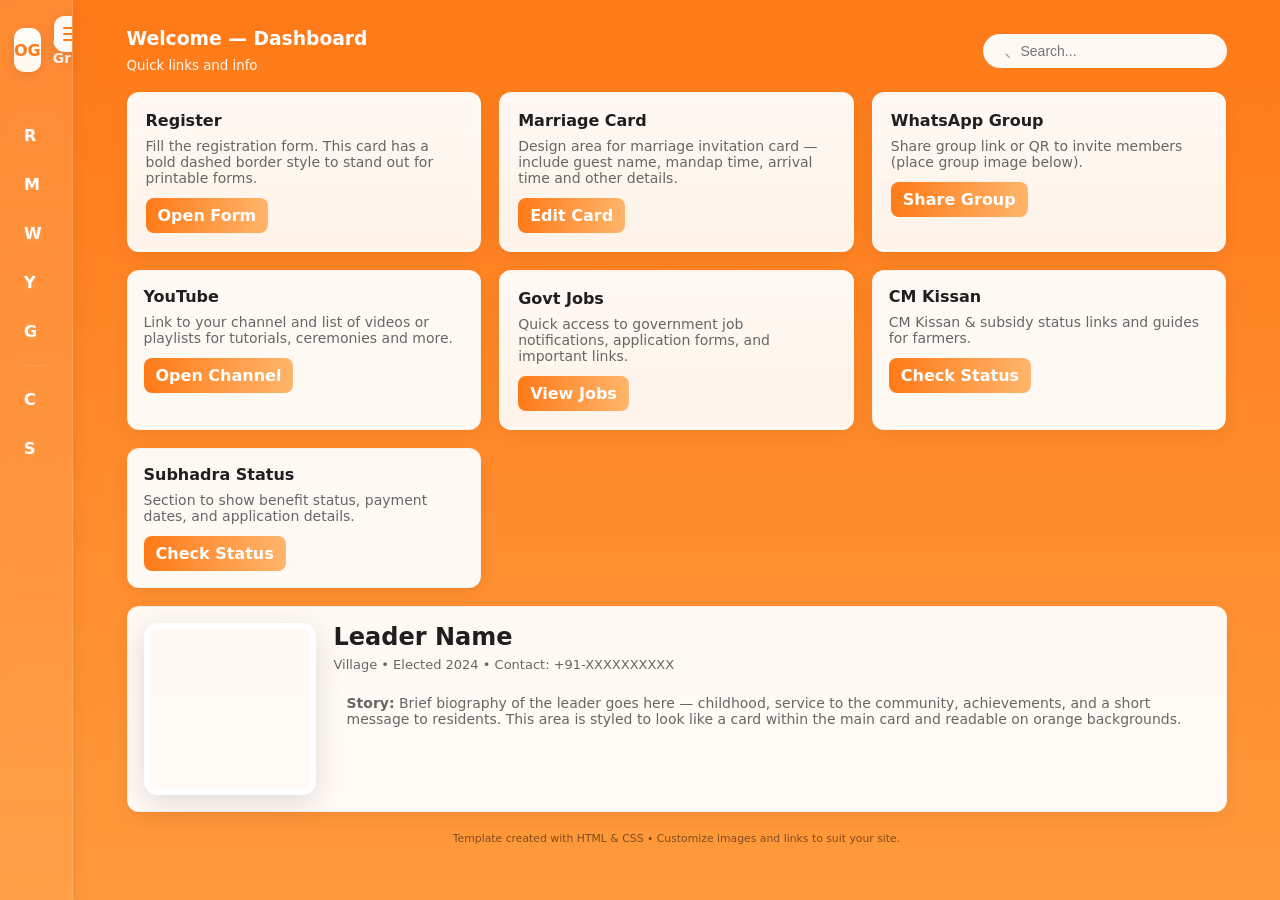
<file: super/deshboard.html>
<!doctype html>
<html lang="en">
<head>
  <meta charset="utf-8" />
  <meta name="viewport" content="width=device-width,initial-scale=1" />
  <title>Orange Sidebar Navigation — Template</title>
  <style>
    :root{
      --orange:#ff7a18; /* main orange */
      --orange-2:#ff9a3c;
      --dark:#1f1f1f;
      --muted:#666;
      --card-bg:rgba(255,255,255,0.95);
      --glass: rgba(255,255,255,0.08);
      --accent: #ffb56b;
      --nav-width:72px;
      --nav-width-open:240px;
      --radius:12px;
      font-family: Inter, system-ui, -apple-system, 'Segoe UI', Roboto, 'Helvetica Neue', Arial;
    }

    /* page layout */
    html,body{height:100%;margin:0}
    body{
      background: linear-gradient(180deg,var(--orange) 0%, var(--orange-2) 100%);
      display:flex;align-items:stretch;font-size:16px;color:var(--dark);
      -webkit-font-smoothing:antialiased; -moz-osx-font-smoothing:grayscale;
    }

    /* sidebar */
    .sidebar{
      width:var(--nav-width);background:linear-gradient(180deg, rgba(255,255,255,0.12), rgba(255,255,255,0.06));
      border-right:1px solid rgba(255,255,255,0.12);backdrop-filter: blur(6px);
      transition:width 360ms cubic-bezier(.2,.9,.2,1);overflow:hidden;position:relative;box-shadow:0 6px 18px rgba(0,0,0,0.08);
    }
    .sidebar.open{width:var(--nav-width-open)}

    .brand{height:72px;display:flex;align-items:center;gap:12px;padding:14px}
    .logo{
      width:44px;height:44px;border-radius:10px;background:linear-gradient(45deg,#fff6ea, #fff);
      display:flex;align-items:center;justify-content:center;font-weight:700;color:var(--orange);
      box-shadow: 0 4px 10px rgba(0,0,0,0.08);
    }
    .brand h1{font-size:14px;margin:0;color:white;opacity:0.95}

    /* toggle */
    .toggle{
      position:absolute;right:-18px;top:16px;width:36px;height:36px;background:var(--card-bg);border-radius:10px;display:flex;align-items:center;justify-content:center;cursor:pointer;box-shadow:0 6px 18px rgba(0,0,0,0.12);
      transition:transform 240ms ease;
    }
    .toggle:active{transform:scale(.98)}

    /* hamburger lines */
    .hamburger{width:18px;height:14px;position:relative}
    .hamburger span{position:absolute;left:0;right:0;height:2px;background:var(--orange);display:block;border-radius:2px;transition:all 260ms cubic-bezier(.2,.9,.2,1)}
    .hamburger span:nth-child(1){top:0}
    .hamburger span:nth-child(2){top:6px}
    .hamburger span:nth-child(3){bottom:0}
    .sidebar.open .hamburger span:nth-child(1){transform:translateY(6px) rotate(45deg)}
    .sidebar.open .hamburger span:nth-child(2){opacity:0}
    .sidebar.open .hamburger span:nth-child(3){transform:translateY(-6px) rotate(-45deg)}

    /* nav list */
    nav{padding:8px 6px 24px}
    .nav-item{display:flex;align-items:center;gap:12px;padding:12px;border-radius:10px;margin:6px;cursor:pointer;color:white;text-decoration:none;transition:background 180ms, transform 180ms}
    .nav-item:hover{background:rgba(255,255,255,0.06);transform:translateX(6px)}
    .nav-icon{width:44px;height:44;border-radius:8px;background:linear-gradient(180deg,rgba(255,255,255,0.06), rgba(255,255,255,0.03));display:flex;align-items:center;justify-content:center;font-weight:700}
    .nav-label{white-space:nowrap;opacity:0;transform:translateX(-6px);transition:opacity 240ms, transform 240ms;color:#fff}
    .sidebar.open .nav-label{opacity:1;transform:translateX(0)}

    /* separator line */
    .sep{height:1px;background:linear-gradient(90deg, transparent, rgba(255,255,255,0.14), transparent);margin:12px 8px;border-radius:2px}

    /* main area */
    .main{flex:1;padding:28px;overflow:auto}
    .container{max-width:1100px;margin:0 auto}

    /* header */
    header{display:flex;justify-content:space-between;align-items:center;margin-bottom:18px}
    .search{background:var(--card-bg);border-radius:999px;padding:8px 12px;display:flex;align-items:center;gap:8px;min-width:220px}
    .search input{border:0;background:transparent;outline:none;font-size:14px}

    /* grid */
    .grid{display:grid;grid-template-columns:repeat(3,1fr);gap:18px}
    @media (max-width:980px){.grid{grid-template-columns:repeat(2,1fr)}}
    @media (max-width:640px){.grid{grid-template-columns:1fr}}

    /* card style */
    .card{background:var(--card-bg);padding:16px;border-radius:12px;box-shadow:0 6px 18px rgba(0,0,0,0.06);border:1px solid rgba(0,0,0,0.04)}
    .card .title{font-weight:700;margin-bottom:8px}
    .card p{margin:0;color:var(--muted);font-size:14px}

    /* bordered special cards (register, marriage...) */
    .bordered{border:3px dashed rgba(255,255,255,0.18);background:linear-gradient(180deg, rgba(255,255,255,0.95), rgba(255,255,255,0.9));}
    .cta{margin-top:12px;display:inline-block;padding:8px 12px;border-radius:8px;background:linear-gradient(90deg,var(--orange), var(--accent));color:white;text-decoration:none;font-weight:600}

    /* leader card in middle */
    .leader-wrap{display:flex;gap:18px;align-items:flex-start}
    .leader-photo{width:160px;height:160px;border-radius:12px;flex:0 0 160px;background-image:url('https://images.unsplash.com/photo-1544005313-94ddf0286df2?w=800&q=80');background-size:cover;background-position:center;border:6px solid #fff;border-radius:14px;box-shadow:0 8px 28px rgba(0,0,0,0.12)}
    .leader-content{flex:1}
    .leader-content h2{margin:0 0 6px 0}
    .leader-content .meta{color:var(--muted);font-size:13px;margin-bottom:10px}
    .story{background:var(--glass);padding:12px;border-radius:10px;border:1px solid rgba(255,255,255,0.06)}

    /* footer small */
    footer{margin-top:18px;color:rgba(0,0,0,0.5);font-size:13px;text-align:center}

  </style>
</head>
<body>
  <aside class="sidebar" id="sidebar">
    <div class="brand">
      <div class="logo">OG</div>
      <h1 class="brand-text">Orange Grid</h1>
    </div>

    <div class="toggle" id="toggle" title="Open/close menu">
      <div class="hamburger">
        <span></span><span></span><span></span>
      </div>
    </div>

    <nav>
      <a class="nav-item" href="#register"><div class="nav-icon">R</div><div class="nav-label">Register</div></a>
      <a class="nav-item" href="#marriage"><div class="nav-icon">M</div><div class="nav-label">Marriage Card</div></a>
      <a class="nav-item" href="#whatsapp"><div class="nav-icon">W</div><div class="nav-label">WhatsApp Group</div></a>
      <a class="nav-item" href="#youtube"><div class="nav-icon">Y</div><div class="nav-label">YouTube</div></a>
      <a class="nav-item" href="#govt"><div class="nav-icon">G</div><div class="nav-label">Govt Jobs</div></a>
      <div class="sep"></div>
      <a class="nav-item" href="#cmkissan"><div class="nav-icon">C</div><div class="nav-label">CM Kissan</div></a>
      <a class="nav-item" href="#subhadra"><div class="nav-icon">S</div><div class="nav-label">Subhadra Status</div></a>
    </nav>
  </aside>

  <main class="main">
    <div class="container">
      <header>
        <div>
          <h3 style="margin:0 0 6px 0;color:white">Welcome — Dashboard</h3>
          <small style="color:rgba(255,255,255,0.95)">Quick links and info</small>
        </div>
        <div class="search">
          <svg width="16" height="16" viewBox="0 0 24 24" fill="none" aria-hidden><path d="M21 21l-4.35-4.35" stroke="rgba(0,0,0,0.4)" stroke-width="2" stroke-linecap="round" stroke-linejoin="round"/></svg>
          <input placeholder="Search..." />
        </div>
      </header>

      <section class="grid">
        <div id="register" class="card bordered">
          <div class="title">Register</div>
          <p>Fill the registration form. This card has a bold dashed border style to stand out for printable forms.</p>
          <a class="cta" href="#">Open Form</a>
        </div>

        <div id="marriage" class="card bordered">
          <div class="title">Marriage Card</div>
          <p>Design area for marriage invitation card — include guest name, mandap time, arrival time and other details.</p>
          <a class="cta" href="#">Edit Card</a>
        </div>

        <div id="whatsapp" class="card bordered">
          <div class="title">WhatsApp Group</div>
          <p>Share group link or QR to invite members (place group image below).</p>
          <a class="cta" href="#">Share Group</a>
        </div>

        <div id="youtube" class="card">
          <div class="title">YouTube</div>
          <p>Link to your channel and list of videos or playlists for tutorials, ceremonies and more.</p>
          <a class="cta" href="#">Open Channel</a>
        </div>

        <div id="govt" class="card bordered">
          <div class="title">Govt Jobs</div>
          <p>Quick access to government job notifications, application forms, and important links.</p>
          <a class="cta" href="#">View Jobs</a>
        </div>

        <div id="cmkissan" class="card">
          <div class="title">CM Kissan</div>
          <p>CM Kissan &amp; subsidy status links and guides for farmers.</p>
          <a class="cta" href="#">Check Status</a>
        </div>

        <div id="subhadra" class="card">
          <div class="title">Subhadra Status</div>
          <p>Section to show benefit status, payment dates, and application details.</p>
          <a class="cta" href="#">Check Status</a>
        </div>

      </section>

      <section style="margin-top:18px" class="card">
        <div class="leader-wrap">
          <div class="leader-photo" id="leaderPhoto"></div>
          <div class="leader-content">
            <h2 id="leaderName">Leader Name</h2>
            <div class="meta">Village • Elected 2024 • Contact: +91-XXXXXXXXXX</div>
            <div class="story">
              <p><strong>Story:</strong> Brief biography of the leader goes here — childhood, service to the community, achievements, and a short message to residents. This area is styled to look like a card within the main card and readable on orange backgrounds.</p>
            </div>
          </div>
        </div>
      </section>

      <footer>
        <small>Template created with HTML &amp; CSS • Customize images and links to suit your site.</small>
      </footer>

    </div>
  </main>

  <script>
    const sidebar = document.getElementById('sidebar');
    const toggle = document.getElementById('toggle');
    toggle.addEventListener('click', ()=>{
      sidebar.classList.toggle('open');
    });

    // Optional: replace the leader photo and name dynamically
    // Example: document.getElementById('leaderPhoto').style.backgroundImage = "url('path_to_image')";
    // document.getElementById('leaderName').innerText = 'Sarat Gond';
  </script>
</body>
</html>
</file>
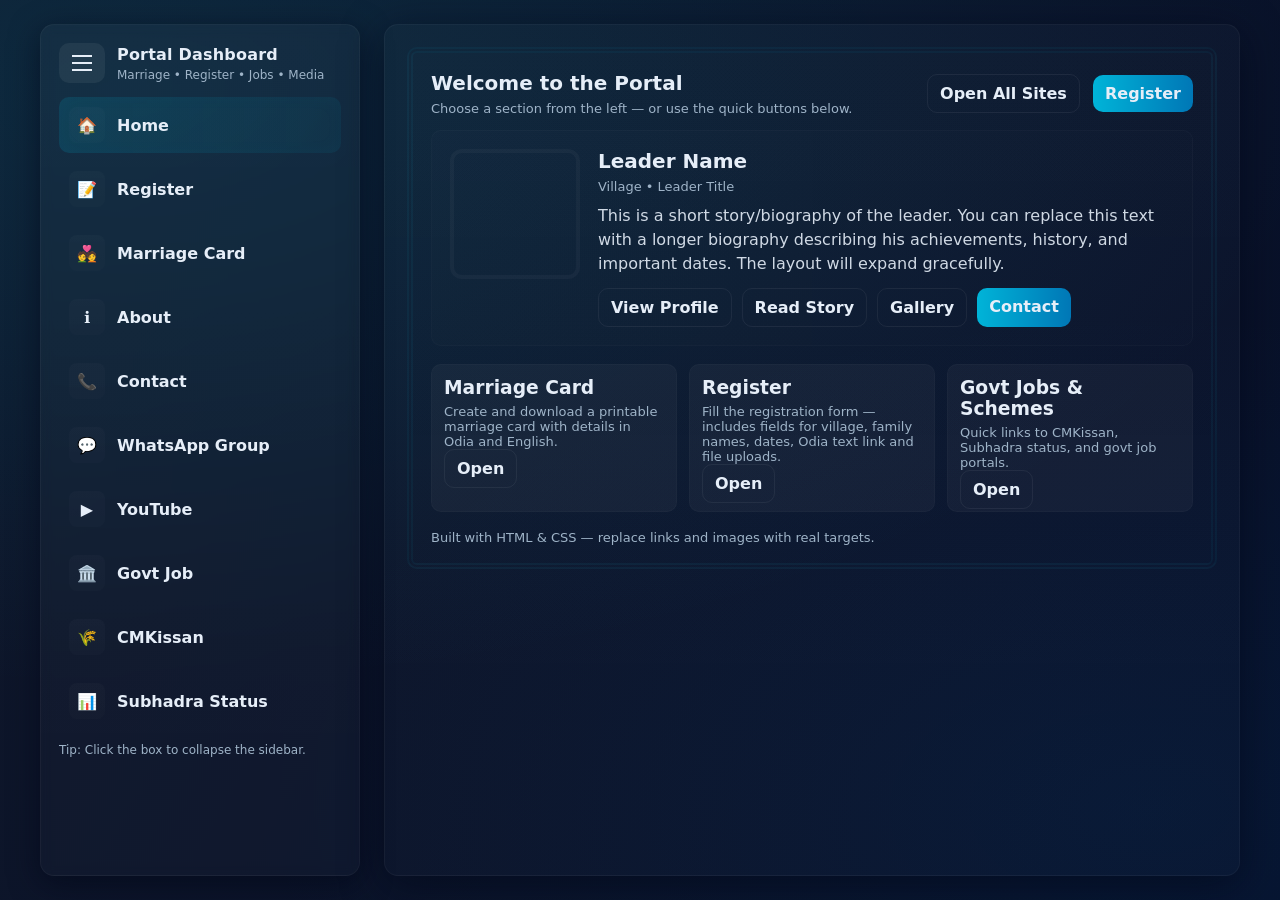
<file: super/homepage.html>
<!doctype html>
<html lang="en">
<head>
  <meta charset="utf-8" />
  <meta name="viewport" content="width=device-width, initial-scale=1" />
  <title>Animated Sidebar Navigation — Marriage/Register/Portal</title>
  <style>
    /* Reset & base */
    :root{
      --accent: #00b4d8;
      --bg1: #0f172a;
      --bg2: #071029;
      --card: rgba(255,255,255,0.04);
      --glass: rgba(255,255,255,0.06);
      --text: #e6eef8;
      --muted: #9fb4c8;
    }
    *{box-sizing:border-box;margin:0;padding:0}
    html,body,#app{height:100%}
    body{
      font-family: Inter, ui-sans-serif, system-ui, -apple-system, 'Segoe UI', Roboto, 'Helvetica Neue', Arial;
      background: radial-gradient(1200px 600px at 10% 10%, rgba(0,180,216,0.12), transparent),
                  radial-gradient(900px 500px at 90% 90%, rgba(0,112,192,0.08), transparent),
                  linear-gradient(120deg,var(--bg1), var(--bg2));
      color:var(--text);
      -webkit-font-smoothing:antialiased;
      -moz-osx-font-smoothing:grayscale;
      padding:24px;
    }

    /* Animated background lines */
    .bg-lines{
      position:fixed;inset:0;z-index:0;pointer-events:none;opacity:.18;
      background-image: repeating-linear-gradient(90deg, rgba(255,255,255,0.02) 0 1px, transparent 1px 40px);
      animation: slideLines 20s linear infinite;
      mix-blend-mode:overlay;
    }
    @keyframes slideLines{ from{background-position:0 0} to{background-position:1000px 0} }

    /* Layout */
    .wrap{position:relative;z-index:2;display:flex;gap:24px;align-items:stretch;max-width:1200px;margin:0 auto}

    /* Sidebar */
    .sidebar{
      width:320px;min-width:260px;background:linear-gradient(180deg, rgba(255,255,255,0.03), rgba(255,255,255,0.02));
      border-radius:14px;padding:18px;backdrop-filter:blur(6px);box-shadow:0 8px 30px rgba(2,6,23,0.6);border:1px solid rgba(255,255,255,0.04);
      transform-origin:left center;transition:width .32s ease;
    }

    /* Toggle hamburger */
    .toggle{
      display:flex;align-items:center;gap:12px;margin-bottom:14px;cursor:pointer;user-select:none
    }
    .hamburger{width:46px;height:40px;border-radius:10px;display:grid;place-items:center;background:var(--glass);position:relative}
    .hamburger .bar{width:20px;height:2px;background:var(--text);display:block;position:relative;transition:transform .28s ease,opacity .2s ease}
    .hamburger .bar::before,.hamburger .bar::after{content:"";position:absolute;left:0;right:0;height:2px;background:inherit;transition:transform .28s ease}
    .hamburger .bar::before{top:-7px}
    .hamburger .bar::after{top:7px}

    /* When sidebar is collapsed (small screen or manually toggled) */
    .sidebar.collapsed{width:80px}
    .sidebar.collapsed .label{display:none}
    .sidebar.collapsed nav a .txt{display:none}
    .sidebar.collapsed nav a{justify-content:center}
    .sidebar.collapsed .leader-card{padding-left:0;padding-right:0}

    /* Animated transform for hamburger when active */
    .hamburger.active .bar{transform:scaleX(0)}
    .hamburger.active .bar::before{transform:rotate(45deg) translate(4px,4px)}
    .hamburger.active .bar::after{transform:rotate(-45deg) translate(4px,-4px)}

    .label{font-weight:600;letter-spacing:.2px}
    .sub{font-size:12px;color:var(--muted);margin-top:4px}

    nav{margin-top:10px;display:flex;flex-direction:column;gap:8px}
    nav a{
      display:flex;gap:12px;align-items:center;padding:10px;border-radius:10px;text-decoration:none;color:var(--text);background:transparent;transition:background .18s ease,transform .15s ease;
    }
    nav a:hover{background:linear-gradient(90deg, rgba(255,255,255,0.02), rgba(255,255,255,0.01));transform:translateX(6px)}
    nav a.active{background:linear-gradient(90deg, rgba(0,180,216,0.14), rgba(0,180,216,0.06));box-shadow:inset 0 0 20px rgba(0,180,216,0.03)}
    nav a .ico{width:36px;height:36px;display:grid;place-items:center;border-radius:8px;background:linear-gradient(180deg, rgba(255,255,255,0.02), rgba(255,255,255,0.01));}
    nav a .txt{font-weight:600}

    /* Main content */
    .main{
      flex:1;min-height:520px;padding:22px;border-radius:14px;background:linear-gradient(180deg, rgba(255,255,255,0.02), rgba(255,255,255,0.01));box-shadow:0 10px 40px rgba(2,6,23,0.6);border:1px solid rgba(255,255,255,0.04);
      position:relative;overflow:hidden
    }

    /* A decorative border/page frame for register/marriage card pages */
    .page-frame{
      border:6px double rgba(0,180,216,0.06);padding:18px;border-radius:10px;background:linear-gradient(180deg, rgba(255,255,255,0.008), transparent);
    }

    /* Leader card in middle */
    .leader-card{display:flex;gap:18px;align-items:flex-start;padding:18px;border-radius:10px;background:linear-gradient(90deg, rgba(255,255,255,0.01), rgba(255,255,255,0.008));border:1px solid rgba(255,255,255,0.02)}
    .leader-avatar{width:130px;height:130px;border-radius:12px;flex-shrink:0;background-size:cover;background-position:center;border:4px solid rgba(255,255,255,0.03)}
    .leader-body{flex:1}
    .leader-body h2{font-size:20px;margin-bottom:6px}
    .leader-body .meta{font-size:13px;color:var(--muted);margin-bottom:10px}
    .leader-body p{line-height:1.5;color:rgba(230,238,248,0.9)}

    /* Action buttons */
    .btns{display:flex;gap:10px;flex-wrap:wrap;margin-top:12px}
    .btn{padding:9px 12px;border-radius:10px;background:transparent;border:1px solid rgba(255,255,255,0.06);text-decoration:none;color:var(--text);font-weight:600}
    .btn:hover{transform:translateY(-3px)}
    .btn.primary{background:linear-gradient(90deg,var(--accent), #0077b6);border:none}

    /* Responsive */
    @media (max-width:880px){
      .wrap{flex-direction:column}
      .sidebar{width:100%}
      .sidebar.collapsed{width:100%}
    }

    /* Small detail: animated link underline */
    a.site-link{position:relative}
    a.site-link::after{content:"";position:absolute;left:0;right:0;height:2px;background:var(--accent);bottom:-4px;transform:scaleX(0);transform-origin:left;transition:transform .24s ease}
    a.site-link:hover::after{transform:scaleX(1)}
  </style>
</head>
<body>
  <div class="bg-lines" aria-hidden="true"></div>

  <div id="app" class="wrap">
    <aside class="sidebar" id="sidebar">
      <div class="toggle" role="button" tabindex="0" id="toggleBtn" aria-pressed="false">
        <div class="hamburger" id="hamburger" aria-hidden="true"><span class="bar"></span></div>
        <div>
          <div class="label">Portal Dashboard</div>
          <div class="sub">Marriage • Register • Jobs • Media</div>
        </div>
      </div>

      <nav aria-label="Main navigation">
        <a href="#home" class="active"><span class="ico">🏠</span><span class="txt">Home</span></a>
        <a href="#register"><span class="ico">📝</span><span class="txt">Register</span></a>
        <a href="#marriage"><span class="ico">💑</span><span class="txt">Marriage Card</span></a>
        <a href="#about"><span class="ico">ℹ️</span><span class="txt">About</span></a>
        <a href="#contact"><span class="ico">📞</span><span class="txt">Contact</span></a>
        <a href="#whatsapp"><span class="ico">💬</span><span class="txt">WhatsApp Group</span></a>
        <a href="#youtube"><span class="ico">▶️</span><span class="txt">YouTube</span></a>
        <a href="#govtjob"><span class="ico">🏛️</span><span class="txt">Govt Job</span></a>
        <a href="#cmkissan"><span class="ico">🌾</span><span class="txt">CMKissan</span></a>
        <a href="#subhadra"><span class="ico">📊</span><span class="txt">Subhadra Status</span></a>
      </nav>

      <div style="margin-top:14px;font-size:12px;color:var(--muted);">Tip: Click the box to collapse the sidebar.</div>
    </aside>

    <main class="main" id="main">
      <div class="page-frame">
        <header style="display:flex;justify-content:space-between;align-items:center;margin-bottom:14px">
          <div>
            <h1 style="font-size:20px;margin-bottom:6px">Welcome to the Portal</h1>
            <div style="color:var(--muted);font-size:13px">Choose a section from the left — or use the quick buttons below.</div>
          </div>
          <div>
            <a class="btn site-link" href="#all" style="margin-right:8px">Open All Sites</a>
            <a class="btn primary" href="#register">Register</a>
          </div>
        </header>

        <!-- Middle leader card -->
        <section class="leader-card" aria-labelledby="leader-name">
          <div class="leader-avatar" id="leaderAvatar" style="background-image:url('https://via.placeholder.com/260x260.png?text=Leader')"></div>
          <div class="leader-body">
            <h2 id="leader-name">Leader Name</h2>
            <div class="meta">Village • Leader Title</div>
            <p>
              This is a short story/biography of the leader. You can replace this text with a longer biography describing his achievements, history, and important dates. The layout will expand gracefully.
            </p>

            <div class="btns">
              <a class="btn" href="#profile">View Profile</a>
              <a class="btn" href="#story">Read Story</a>
              <a class="btn" href="#gallery">Gallery</a>
              <a class="btn primary" href="#contact">Contact</a>
            </div>
          </div>
        </section>

        <!-- Quick cards for specific pages like marriage card, register etc -->
        <section style="margin-top:18px;display:grid;grid-template-columns:repeat(auto-fit,minmax(220px,1fr));gap:12px">
          <article style="padding:12px;border-radius:10px;background:var(--card);border:1px solid rgba(255,255,255,0.02)">
            <h3 style="margin-bottom:6px">Marriage Card</h3>
            <p style="font-size:13px;color:var(--muted);">Create and download a printable marriage card with details in Odia and English.</p>
            <div style="margin-top:10px"><a class="btn" href="#marriage">Open</a></div>
          </article>

          <article style="padding:12px;border-radius:10px;background:var(--card);border:1px solid rgba(255,255,255,0.02)">
            <h3 style="margin-bottom:6px">Register</h3>
            <p style="font-size:13px;color:var(--muted);">Fill the registration form — includes fields for village, family names, dates, Odia text link and file uploads.</p>
            <div style="margin-top:10px"><a class="btn" href="#register">Open</a></div>
          </article>

          <article style="padding:12px;border-radius:10px;background:var(--card);border:1px solid rgba(255,255,255,0.02)">
            <h3 style="margin-bottom:6px">Govt Jobs & Schemes</h3>
            <p style="font-size:13px;color:var(--muted);">Quick links to CMKissan, Subhadra status, and govt job portals.</p>
            <div style="margin-top:10px"><a class="btn" href="#govtjob">Open</a></div>
          </article>
        </section>

        <footer style="margin-top:18px;color:var(--muted);font-size:13px">Built with HTML & CSS — replace links and images with real targets. </footer>
      </div>
    </main>
  </div>

  <script>
    // Toggle behavior for the sidebar hamburger
    const sidebar = document.getElementById('sidebar');
    const toggleBtn = document.getElementById('toggleBtn');
    const hamburger = document.getElementById('hamburger');
    const main = document.getElementById('main');

    toggleBtn.addEventListener('click', () => {
      const collapsed = sidebar.classList.toggle('collapsed');
      hamburger.classList.toggle('active', collapsed);
      toggleBtn.setAttribute('aria-pressed', collapsed ? 'true' : 'false');
    });

    // Simple anchor navigation demo (highlight active)
    document.querySelectorAll('nav a').forEach(a => {
      a.addEventListener('click', (e) => {
        document.querySelectorAll('nav a').forEach(x => x.classList.remove('active'));
        a.classList.add('active');
      })
    });

    // Small: keyboard toggle support
    toggleBtn.addEventListener('keydown', (e) => { if(e.key === 'Enter' || e.key === ' ') { e.preventDefault(); toggleBtn.click(); } });
  </script>
</body>
</html>
</file>
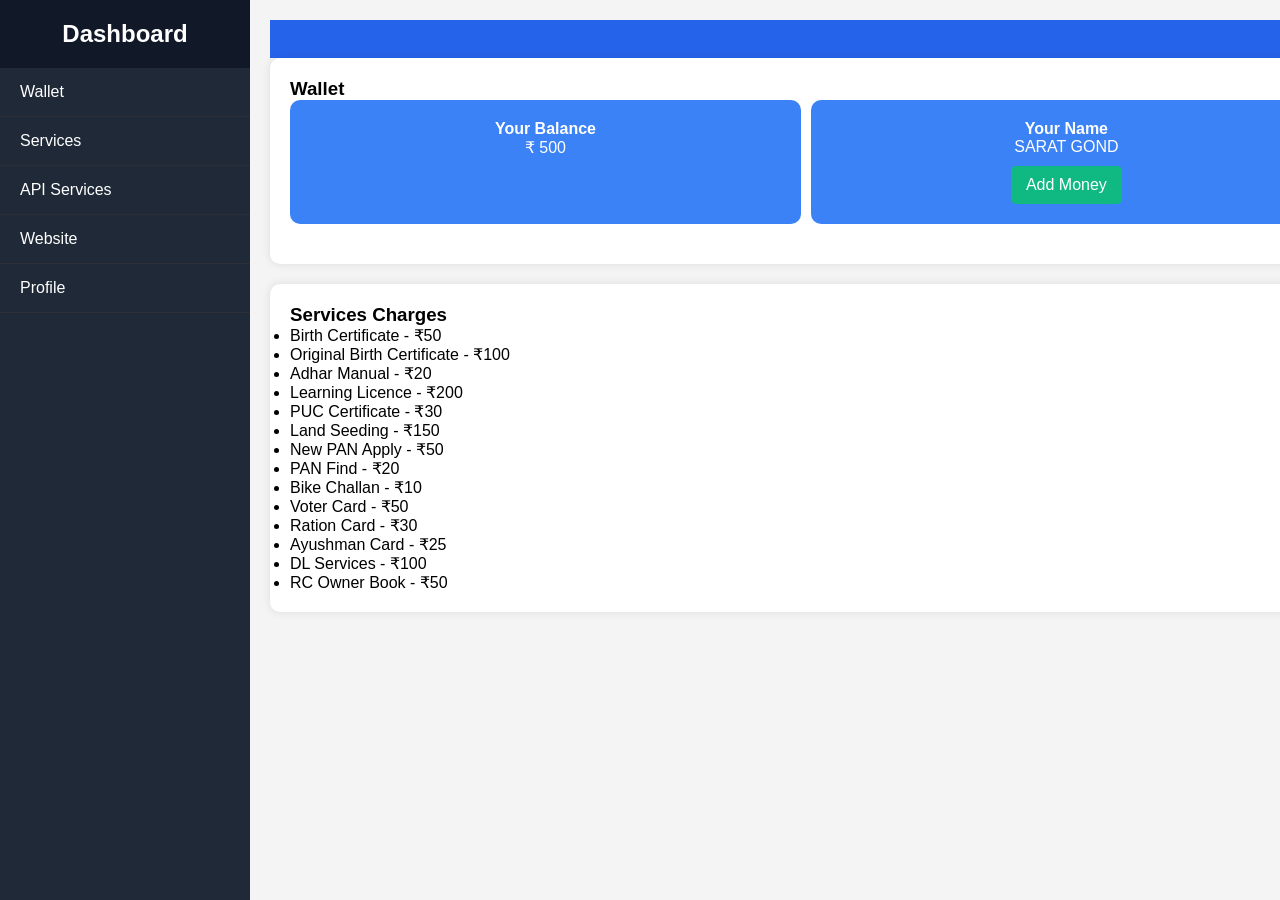
<file: super/newwellet.html>
<!DOCTYPE html>
<html lang="en">
<head>
<meta charset="UTF-8">
<meta name="viewport" content="width=device-width, initial-scale=1.0">
<title>Dashboard Portal</title>
<style>
  /* Basic reset */
  * {
    margin: 0;
    padding: 0;
    box-sizing: border-box;
    font-family: Arial, sans-serif;
  }

  body {
    display: flex;
    min-height: 100vh;
    background: #f4f4f4;
  }

  /* Sidebar */
  .sidebar {
    width: 250px;
    background: #1f2937;
    color: #fff;
    flex-shrink: 0;
    transition: width 0.3s;
    overflow-y: auto;
  }

  .sidebar.collapsed {
    width: 60px;
  }

  .sidebar h2 {
    text-align: center;
    padding: 20px 10px;
    background: #111827;
  }

  .sidebar ul {
    list-style: none;
  }

  .sidebar ul li {
    padding: 15px 20px;
    cursor: pointer;
    border-bottom: 1px solid #2c2f38;
  }

  .sidebar ul li:hover {
    background: #374151;
  }

  .sidebar ul li .submenu {
    display: none;
    list-style: none;
    padding-left: 20px;
  }

  .sidebar ul li.active .submenu {
    display: block;
  }

  /* Main content */
  .main-content {
    flex: 1;
    padding: 20px;
  }

  /* Top scrolling text */
  .top-scroll {
    background: #2563eb;
    color: white;
    padding: 10px;
    overflow: hidden;
    white-space: nowrap;
  }

  .top-scroll p {
    display: inline-block;
    padding-left: 100%;
    animation: scrollText 15s linear infinite;
  }

  @keyframes scrollText {
    0% { transform: translateX(0); }
    100% { transform: translateX(-100%); }
  }

  /* Board/page sections */
  .board {
    background: #fff;
    padding: 20px;
    border-radius: 10px;
    box-shadow: 0 0 10px rgba(0,0,0,0.1);
    margin-bottom: 20px;
  }

  .wallet {
    display: flex;
    justify-content: space-between;
    margin-bottom: 20px;
  }

  .wallet div {
    background: #3b82f6;
    color: white;
    padding: 20px;
    border-radius: 10px;
    flex: 1;
    margin-right: 10px;
    text-align: center;
  }

  .wallet div:last-child {
    margin-right: 0;
  }

  .add-money {
    margin-top: 10px;
    display: inline-block;
    padding: 10px 15px;
    background: #10b981;
    color: white;
    border-radius: 5px;
    text-decoration: none;
  }
</style>
</head>
<body>

<div class="sidebar">
  <h2>Dashboard</h2>
  <ul>
    <li>Wallet
      <ul class="submenu">
        <li>Wallet Balance</li>
        <li>Add Money</li>
        <li>Wallet History</li>
      </ul>
    </li>
    <li>Services
      <ul class="submenu">
        <li>Birth Certificate</li>
        <li>Original Birth Certificate</li>
        <li>Adhar Manual</li>
        <li>Learning Licence</li>
        <li>PUC Certificate</li>
        <li>Land Seeding</li>
      </ul>
    </li>
    <li>API Services
      <ul class="submenu">
        <li>Adhar Finger</li>
        <li>Adhar Find</li>
        <li>New PAN Apply</li>
        <li>PAN Find</li>
        <li>Bike Challan</li>
        <li>Voter Card</li>
        <li>Ration Card</li>
        <li>Ayushman Card</li>
        <li>DL Services</li>
        <li>RC Owner Book</li>
      </ul>
    </li>
    <li>Website
      <ul class="submenu">
        <li>News</li>
      </ul>
    </li>
    <li>Profile
      <ul class="submenu">
        <li>View Profile</li>
        <li>Edit Profile</li>
        <li>Logout</li>
      </ul>
    </li>
  </ul>
</div>

<div class="main-content">
  <div class="top-scroll">
    <p>Welcome to your Dashboard! All services available here. Please check your wallet balance before using any services. Stay updated with latest news!</p>
  </div>

  <div class="board">
    <h3>Wallet</h3>
    <div class="wallet">
      <div>
        <h4>Your Balance</h4>
        <p>₹ 500</p>
      </div>
      <div>
        <h4>Your Name</h4>
        <p>SARAT GOND</p>
        <a href="#" class="add-money">Add Money</a>
      </div>
    </div>
  </div>

  <div class="board">
    <h3>Services Charges</h3>
    <ul>
      <li>Birth Certificate - ₹50</li>
      <li>Original Birth Certificate - ₹100</li>
      <li>Adhar Manual - ₹20</li>
      <li>Learning Licence - ₹200</li>
      <li>PUC Certificate - ₹30</li>
      <li>Land Seeding - ₹150</li>
      <li>New PAN Apply - ₹50</li>
      <li>PAN Find - ₹20</li>
      <li>Bike Challan - ₹10</li>
      <li>Voter Card - ₹50</li>
      <li>Ration Card - ₹30</li>
      <li>Ayushman Card - ₹25</li>
      <li>DL Services - ₹100</li>
      <li>RC Owner Book - ₹50</li>
    </ul>
  </div>
</div>

<script>
  // Sidebar toggle submenu
  const sidebarItems = document.querySelectorAll('.sidebar ul li');
  sidebarItems.forEach(item => {
    item.addEventListener('click', () => {
      item.classList.toggle('active');
    });
  });
</script>

</body>
</html>
</file>
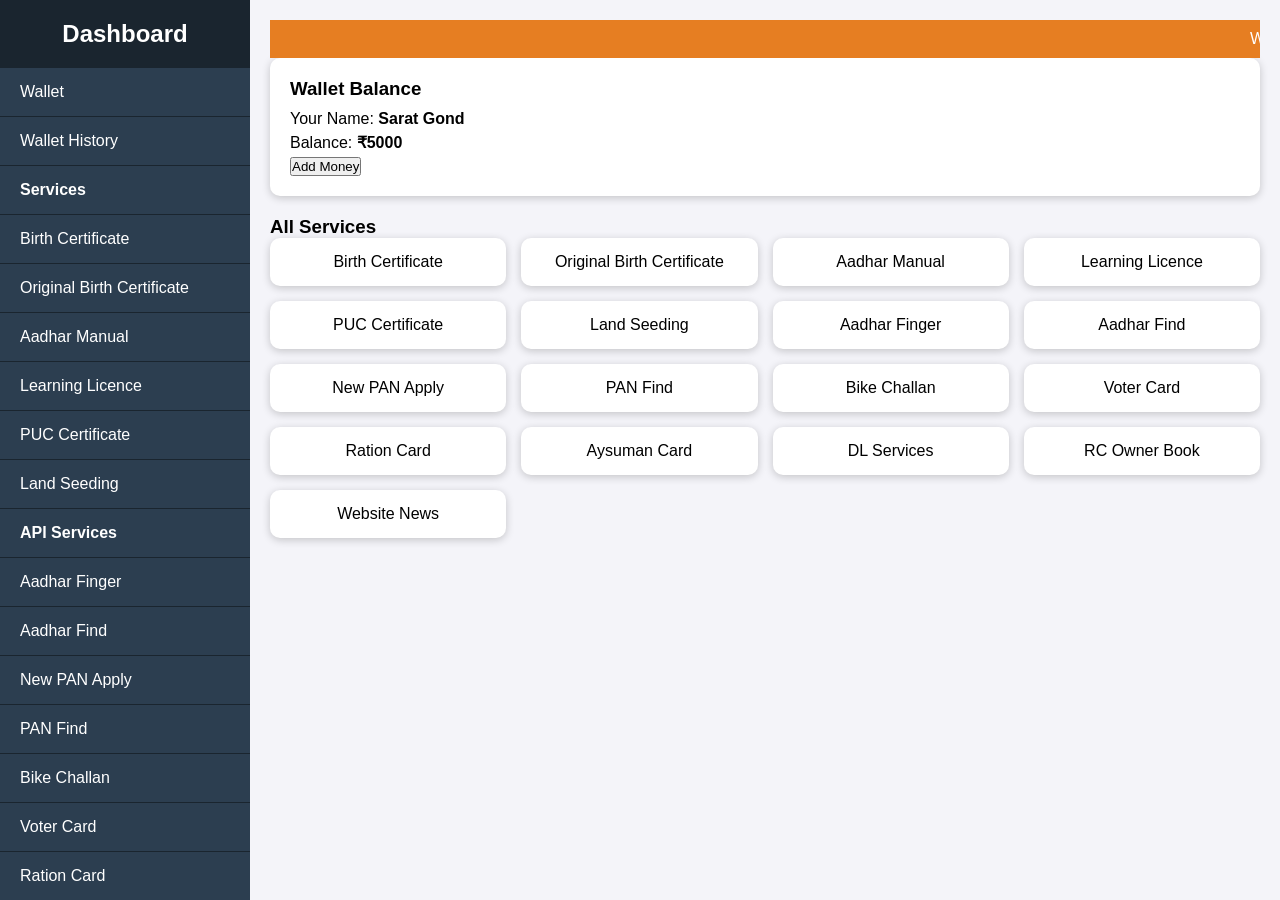
<file: super/others.html>
<!DOCTYPE html>
<html lang="en">
<head>
<meta charset="UTF-8">
<meta name="viewport" content="width=device-width, initial-scale=1.0">
<title>Dashboard Sidebar</title>
<style>
  /* General Reset */
  * {margin:0; padding:0; box-sizing:border-box; font-family: Arial, sans-serif;}

  body {
    background: #f4f4f9;
    display: flex;
    min-height: 100vh;
  }

  /* Sidebar */
  .sidebar {
    width: 250px;
    background: #2c3e50;
    color: #fff;
    transition: 0.3s;
    position: fixed;
    height: 100%;
    overflow-y: auto;
  }

  .sidebar h2 {
    text-align: center;
    padding: 20px 0;
    background: #1a252f;
  }

  .sidebar ul {
    list-style: none;
  }

  .sidebar ul li {
    padding: 15px 20px;
    border-bottom: 1px solid #1a252f;
    cursor: pointer;
  }

  .sidebar ul li:hover {
    background: #34495e;
  }

  .sidebar ul li a {
    color: #fff;
    text-decoration: none;
    display: block;
  }

  /* Main content */
  .main-content {
    margin-left: 250px;
    padding: 20px;
    flex: 1;
  }

  /* Scroll text at top */
  .scrolling-text {
    background: #e67e22;
    color: #fff;
    padding: 10px;
    white-space: nowrap;
    overflow: hidden;
    position: relative;
  }

  .scrolling-text p {
    display: inline-block;
    padding-left: 100%;
    animation: scroll 15s linear infinite;
  }

  @keyframes scroll {
    0% { transform: translateX(0%); }
    100% { transform: translateX(-100%); }
  }

  /* Wallet section */
  .wallet {
    background: #fff;
    padding: 20px;
    margin-bottom: 20px;
    border-radius: 10px;
    box-shadow: 0 2px 8px rgba(0,0,0,0.2);
  }

  .wallet h3 { margin-bottom: 10px; }
  .wallet p { margin-bottom: 5px; }

  /* Service cards */
  .services {
    display: grid;
    grid-template-columns: repeat(auto-fill,minmax(200px,1fr));
    gap: 15px;
  }

  .service-card {
    background: #fff;
    padding: 15px;
    border-radius: 10px;
    box-shadow: 0 2px 8px rgba(0,0,0,0.2);
    text-align: center;
    cursor: pointer;
    transition: 0.3s;
  }

  .service-card:hover {
    background: #f39c12;
    color: #fff;
  }

  /* Profile section */
  .profile {
    background: #fff;
    padding: 15px;
    border-radius: 10px;
    margin-top: 20px;
    box-shadow: 0 2px 8px rgba(0,0,0,0.2);
  }

  .profile a {
    display: block;
    margin-bottom: 10px;
    color: #2c3e50;
    text-decoration: none;
  }

  .profile a:hover {
    text-decoration: underline;
  }

</style>
</head>
<body>

  <!-- Sidebar -->
  <div class="sidebar">
    <h2>Dashboard</h2>
    <ul>
      <li><a href="#">Wallet</a></li>
      <li><a href="#">Wallet History</a></li>
      <li><strong>Services</strong></li>
      <li><a href="#">Birth Certificate</a></li>
      <li><a href="#">Original Birth Certificate</a></li>
      <li><a href="#">Aadhar Manual</a></li>
      <li><a href="#">Learning Licence</a></li>
      <li><a href="#">PUC Certificate</a></li>
      <li><a href="#">Land Seeding</a></li>
      <li><strong>API Services</strong></li>
      <li><a href="#">Aadhar Finger</a></li>
      <li><a href="#">Aadhar Find</a></li>
      <li><a href="#">New PAN Apply</a></li>
      <li><a href="#">PAN Find</a></li>
      <li><a href="#">Bike Challan</a></li>
      <li><a href="#">Voter Card</a></li>
      <li><a href="#">Ration Card</a></li>
      <li><a href="#">Aysuman Card</a></li>
      <li><a href="#">DL Services</a></li>
      <li><a href="#">RC Owner Book</a></li>
      <li><a href="#">Website News</a></li>
    </ul>
    <div class="profile">
      <strong>Profile</strong>
      <a href="#">View Profile</a>
      <a href="#">Edit Profile</a>
      <a href="#">Logout</a>
    </div>
  </div>

  <!-- Main Content -->
  <div class="main-content">
    <!-- Scrolling Text -->
    <div class="scrolling-text">
      <p>Welcome to the Dashboard! Check your wallet, use services, and stay updated with latest news!</p>
    </div>

    <!-- Wallet Section -->
    <div class="wallet">
      <h3>Wallet Balance</h3>
      <p>Your Name: <strong>Sarat Gond</strong></p>
      <p>Balance: <strong>₹5000</strong></p>
      <button>Add Money</button>
    </div>

    <!-- Services Section -->
    <h3>All Services</h3>
    <div class="services">
      <div class="service-card">Birth Certificate</div>
      <div class="service-card">Original Birth Certificate</div>
      <div class="service-card">Aadhar Manual</div>
      <div class="service-card">Learning Licence</div>
      <div class="service-card">PUC Certificate</div>
      <div class="service-card">Land Seeding</div>
      <div class="service-card">Aadhar Finger</div>
      <div class="service-card">Aadhar Find</div>
      <div class="service-card">New PAN Apply</div>
      <div class="service-card">PAN Find</div>
      <div class="service-card">Bike Challan</div>
      <div class="service-card">Voter Card</div>
      <div class="service-card">Ration Card</div>
      <div class="service-card">Aysuman Card</div>
      <div class="service-card">DL Services</div>
      <div class="service-card">RC Owner Book</div>
      <div class="service-card">Website News</div>
    </div>
  </div>

</body>
</html>
</file>
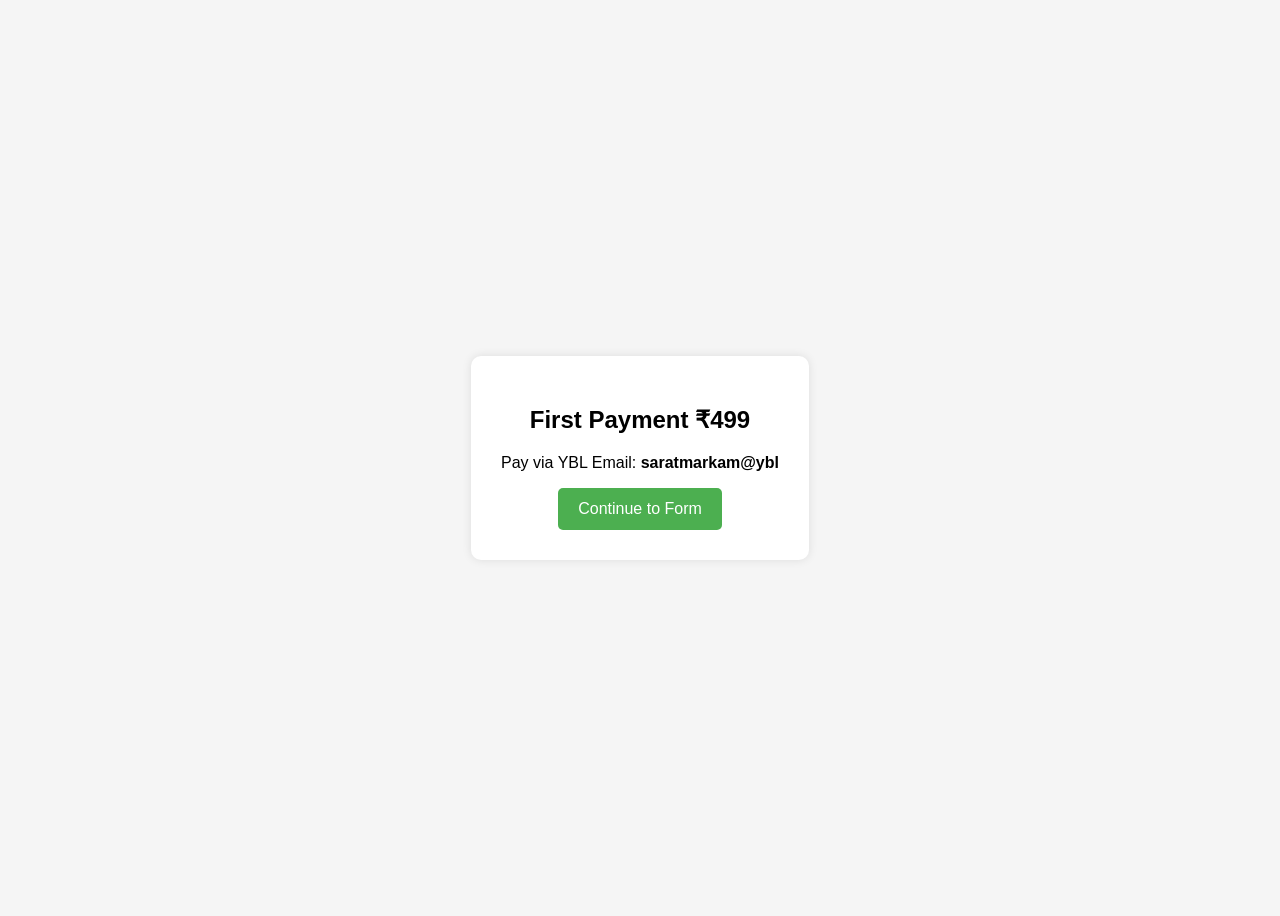
<file: super/payment.html>
<!-- payment.html -->
<!DOCTYPE html>
<html lang="en">
<head>
<meta charset="UTF-8">
<meta name="viewport" content="width=device-width, initial-scale=1.0">
<title>Payment</title>
<style>
    body { font-family: Arial; background: #f5f5f5; display: flex; justify-content: center; align-items: center; height: 100vh; }
    .payment-box { background: #fff; padding: 30px; border-radius: 10px; box-shadow: 0 0 10px rgba(0,0,0,0.1); text-align: center; }
    .payment-btn { padding: 12px 20px; background: #4CAF50; color: #fff; border: none; border-radius: 5px; cursor: pointer; font-size: 16px; }
    .payment-btn:hover { background: #45a049; }
</style>
</head>
<body>
<div class="payment-box">
    <h2>First Payment ₹499</h2>
    <p>Pay via YBL Email: <strong>saratmarkam@ybl</strong></p>
    <a href="student_form.html"><button class="payment-btn">Continue to Form</button></a>
</div>
</body>
</html>
</file>
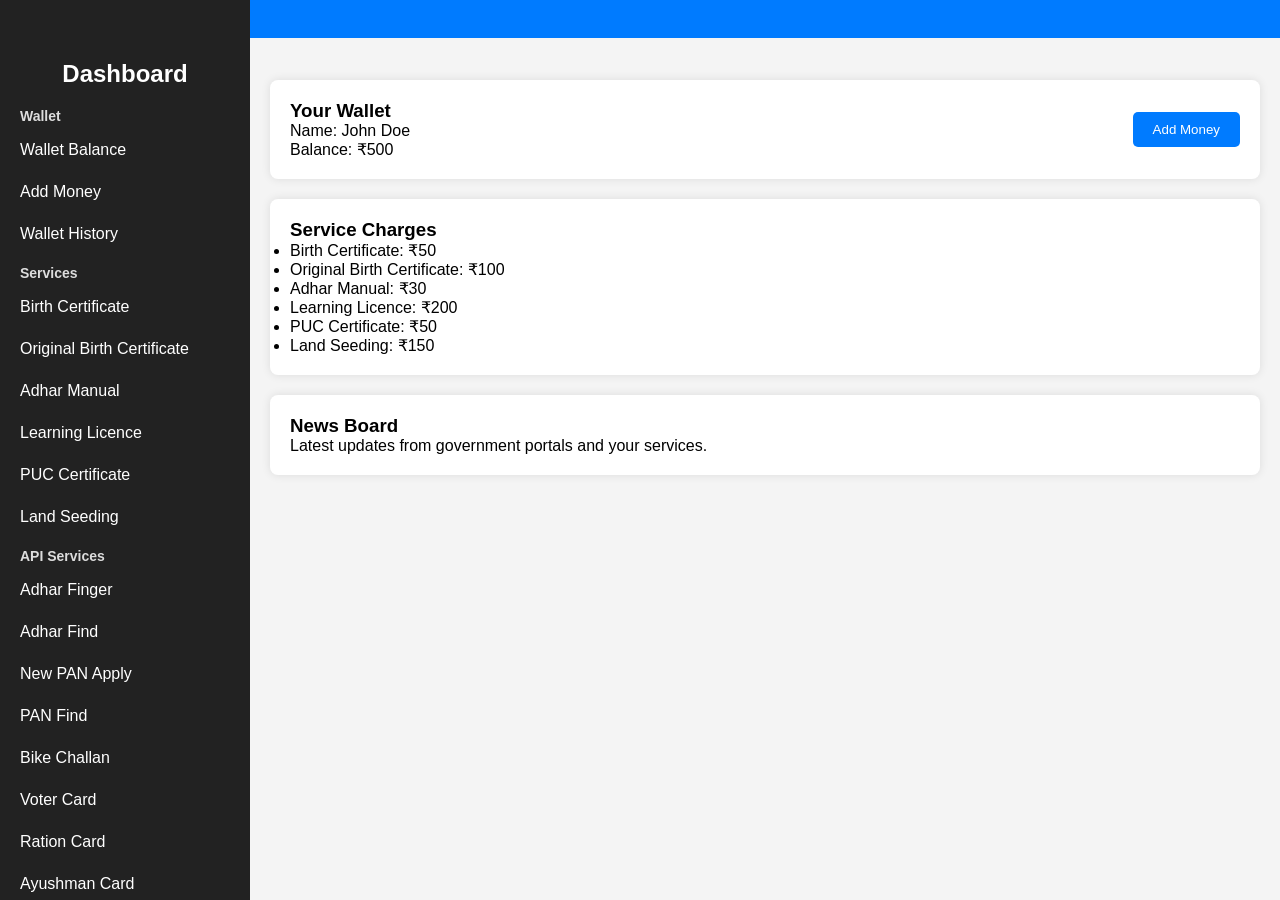
<file: super/saratgond2.html>
<!DOCTYPE html>
<html lang="en">
<head>
<meta charset="UTF-8">
<meta name="viewport" content="width=device-width, initial-scale=1.0">
<title>Dashboard Sidebar</title>
<style>
    /* General Reset */
    * {
        margin: 0;
        padding: 0;
        box-sizing: border-box;
        font-family: Arial, sans-serif;
    }

    body {
        display: flex;
        min-height: 100vh;
        background-color: #f4f4f4;
    }

    /* Scroll Text Board */
    .scroll-board {
        position: fixed;
        top: 0;
        width: 100%;
        background-color: #007BFF;
        color: white;
        padding: 10px 0;
        overflow: hidden;
        white-space: nowrap;
    }

    .scroll-board span {
        display: inline-block;
        padding-left: 100%;
        animation: scroll 15s linear infinite;
    }

    @keyframes scroll {
        0% { transform: translateX(0); }
        100% { transform: translateX(-100%); }
    }

    /* Sidebar */
    .sidebar {
        width: 250px;
        background-color: #222;
        color: white;
        padding-top: 60px; /* for scroll board */
        position: fixed;
        height: 100%;
        overflow-y: auto;
        transition: all 0.3s ease;
    }

    .sidebar h2 {
        text-align: center;
        margin-bottom: 20px;
    }

    .sidebar a {
        display: block;
        color: white;
        padding: 12px 20px;
        text-decoration: none;
        transition: 0.2s;
    }

    .sidebar a:hover {
        background-color: #007BFF;
    }

    /* Sub-sections */
    .sidebar .section {
        font-weight: bold;
        margin: 10px 0 5px 0;
        padding-left: 20px;
        font-size: 14px;
        color: #ddd;
    }

    /* Main Content */
    .main-content {
        margin-left: 250px;
        padding: 80px 20px 20px 20px;
        width: calc(100% - 250px);
    }

    .card {
        background: white;
        padding: 20px;
        margin-bottom: 20px;
        border-radius: 8px;
        box-shadow: 0 0 10px rgba(0,0,0,0.1);
    }

    .wallet {
        display: flex;
        justify-content: space-between;
        align-items: center;
    }

    .wallet button {
        padding: 10px 20px;
        background: #007BFF;
        color: white;
        border: none;
        border-radius: 5px;
        cursor: pointer;
    }

    .wallet button:hover {
        background: #0056b3;
    }

</style>
</head>
<body>

<!-- Scroll Text Board -->
<div class="scroll-board">
    <span>Welcome to Your Dashboard - Manage All Services Easily - Wallet Balance Updated - Check News & Updates!</span>
</div>

<!-- Sidebar -->
<div class="sidebar">
    <h2>Dashboard</h2>
    <div class="section">Wallet</div>
    <a href="#">Wallet Balance</a>
    <a href="#">Add Money</a>
    <a href="#">Wallet History</a>

    <div class="section">Services</div>
    <a href="#">Birth Certificate</a>
    <a href="#">Original Birth Certificate</a>
    <a href="#">Adhar Manual</a>
    <a href="#">Learning Licence</a>
    <a href="#">PUC Certificate</a>
    <a href="#">Land Seeding</a>

    <div class="section">API Services</div>
    <a href="#">Adhar Finger</a>
    <a href="#">Adhar Find</a>
    <a href="#">New PAN Apply</a>
    <a href="#">PAN Find</a>
    <a href="#">Bike Challan</a>
    <a href="#">Voter Card</a>
    <a href="#">Ration Card</a>
    <a href="#">Ayushman Card</a>
    <a href="#">DL Services</a>
    <a href="#">RC Owner Book</a>

    <div class="section">Web / News</div>
    <a href="#">News</a>

    <div class="section">Profile</div>
    <a href="#">View Profile</a>
    <a href="#">Edit Profile</a>
    <a href="#">Logout</a>
</div>

<!-- Main Content -->
<div class="main-content">
    <div class="card wallet">
        <div>
            <h3>Your Wallet</h3>
            <p>Name: John Doe</p>
            <p>Balance: ₹500</p>
        </div>
        <button>Add Money</button>
    </div>

    <div class="card">
        <h3>Service Charges</h3>
        <ul>
            <li>Birth Certificate: ₹50</li>
            <li>Original Birth Certificate: ₹100</li>
            <li>Adhar Manual: ₹30</li>
            <li>Learning Licence: ₹200</li>
            <li>PUC Certificate: ₹50</li>
            <li>Land Seeding: ₹150</li>
            <!-- Add others as needed -->
        </ul>
    </div>

    <div class="card">
        <h3>News Board</h3>
        <p>Latest updates from government portals and your services.</p>
    </div>
</div>

</body>
</html>
</file>
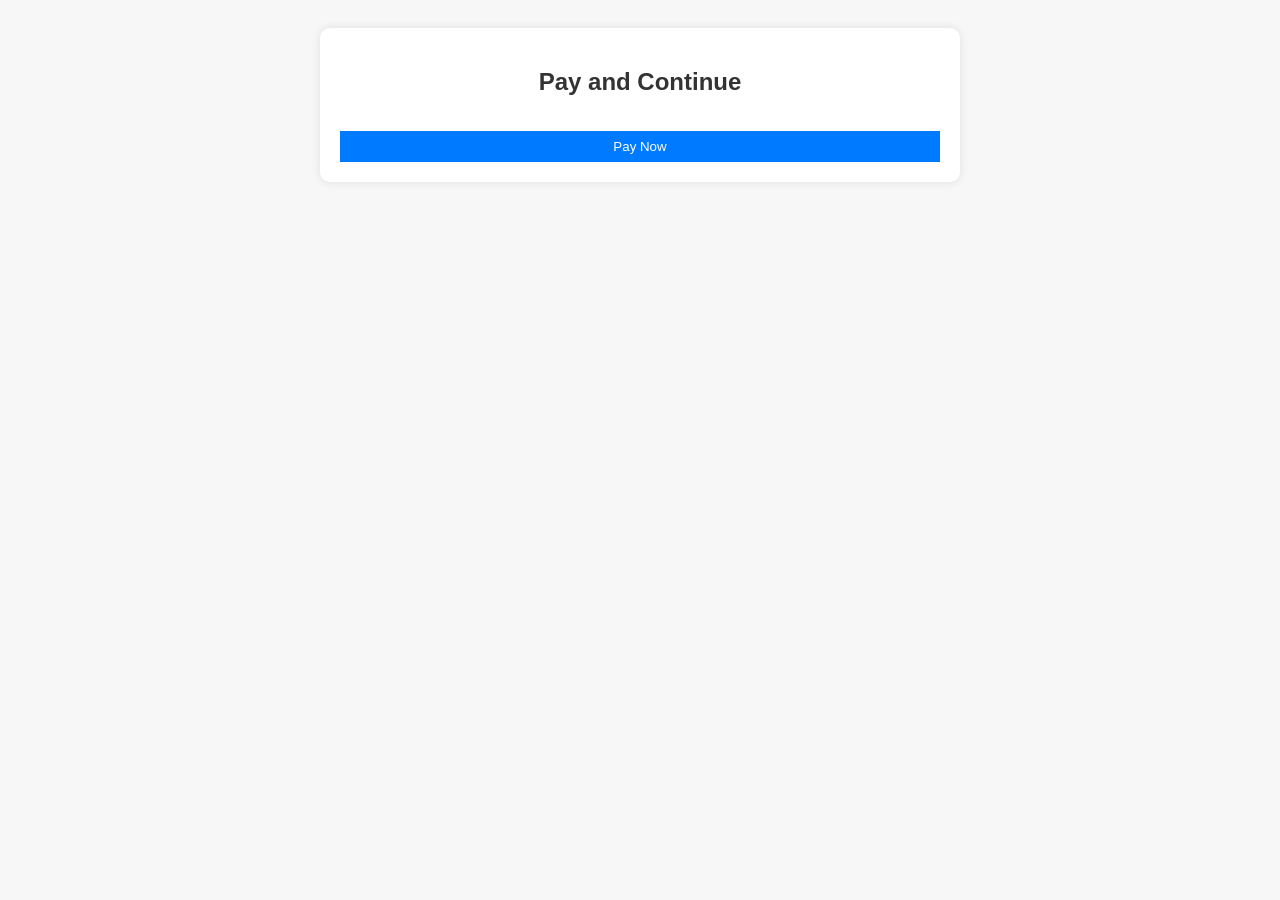
<file: super/student_form.html>
<!DOCTYPE html>
<html lang="en">
<head>
<meta charset="UTF-8">
<meta name="viewport" content="width=device-width, initial-scale=1.0">
<title>Student Registration Portal</title>
<link rel="stylesheet" href="style.css">
</head>
<body>
<div class="container">

  <!-- Payment Section -->
  <div id="payment-section">
    <h2>Pay and Continue</h2>
    <button id="payBtn">Pay Now</button>
  </div>

  <!-- Pay Slip Section -->
  <div id="payslip-section" style="display:none;">
    <h2>Pay Slip</h2>
    <p>Payment Successful!</p>
    <button onclick="printPaySlip()">Print Pay Slip</button>
    <button onclick="showForm()">Continue to Registration</button>
  </div>

  <!-- Student Registration Form -->
  <div id="form-section" style="display:none;">
    <h2>Student Registration Form</h2>
    <form id="studentForm" method="post" enctype="multipart/form-data">
      <label>Full Name:</label>
      <input type="text" name="fullname" required><br>

      <label>Father's Name:</label>
      <input type="text" name="fathername" required><br>

      <label>Village Name:</label>
      <input type="text" name="village" required><br>

      <label>Phone No:</label>
      <input type="tel" name="phone" required><br>

      <label>Class:</label>
      <select name="class" required>
        <option value="">Select Class</option>
        <option value="1">Class 1</option>
        <option value="2">Class 2</option>
        <option value="3">Class 3</option>
        <option value="4">Class 4</option>
        <option value="5">Class 5</option>
        <option value="6">Class 6</option>
        <option value="7">Class 7</option>
        <option value="8">Class 8</option>
      </select><br>

      <label>Passport Photo:</label>
      <input type="file" name="photo" accept="image/*" required><br>

      <label>Signature:</label>
      <input type="file" name="signature" accept="image/*" required><br>

      <button type="submit">Submit</button>
      <button type="button" onclick="downloadForm()">Download Form</button>
      <button type="button" onclick="printForm()">Print Form</button>
    </form>
  </div>

</div>

<script src="script.js"></script>
</body>
</html>
</file>
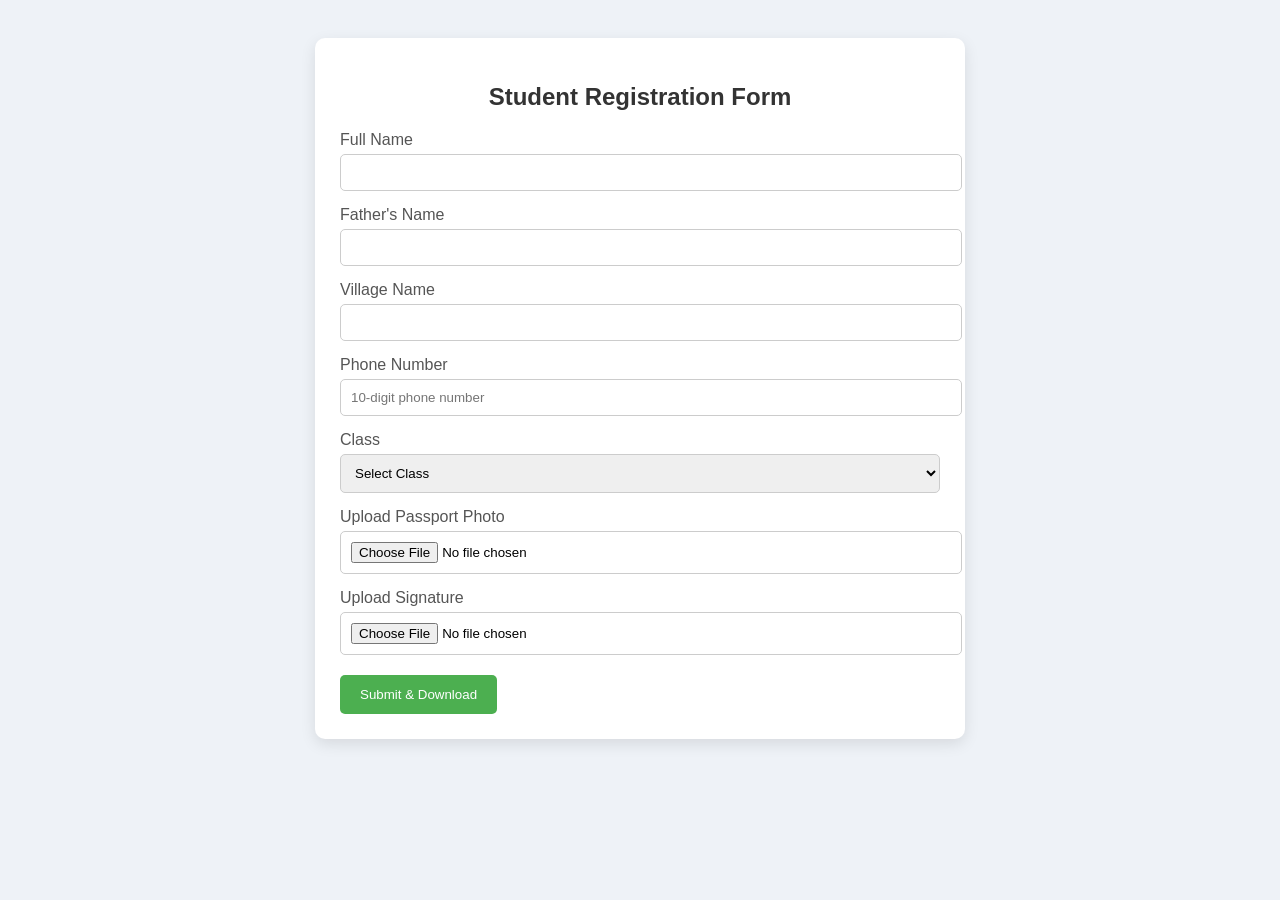
<file: super/studentt_form.html>
<!-- student_form.html -->
<!DOCTYPE html>
<html lang="en">
<head>
<meta charset="UTF-8">
<meta name="viewport" content="width=device-width, initial-scale=1.0">
<title>Student Registration Form</title>
<style>
    body { font-family: Arial; background: #eef2f7; padding: 30px; }
    .form-container { max-width: 600px; margin: auto; background: #fff; padding: 25px; border-radius: 10px; box-shadow: 0 5px 15px rgba(0,0,0,0.1); }
    h2 { text-align: center; color: #333; }
    label { display: block; margin-top: 15px; color: #555; }
    input, select { width: 100%; padding: 10px; margin-top: 5px; border-radius: 5px; border: 1px solid #ccc; }
    button { margin-top: 20px; padding: 12px 20px; background: #4CAF50; color: white; border: none; border-radius: 5px; cursor: pointer; }
    button:hover { background: #45a049; }
</style>
</head>
<body>

<div class="form-container">
    <h2>Student Registration Form</h2>
    <form id="studentForm" action="save_student.php" method="POST" enctype="multipart/form-data">
        <label>Full Name</label>
        <input type="text" name="fullname" required>

        <label>Father's Name</label>
        <input type="text" name="fathername" required>

        <label>Village Name</label>
        <input type="text" name="village" required>

        <label>Phone Number</label>
        <input type="tel" name="phone" required pattern="[0-9]{10}" placeholder="10-digit phone number">

        <label>Class</label>
        <select name="class" required>
            <option value="">Select Class</option>
            <option value="1">Class 1</option>
            <option value="2">Class 2</option>
            <option value="3">Class 3</option>
            <option value="4">Class 4</option>
            <option value="5">Class 5</option>
            <option value="6">Class 6</option>
            <option value="7">Class 7</option>
            <option value="8">Class 8</option>
        </select>

        <label>Upload Passport Photo</label>
        <input type="file" name="photo" accept="image/*" required>

        <label>Upload Signature</label>
        <input type="file" name="signature" accept="image/*" required>

        <button type="submit">Submit & Download</button>
    </form>
</div>

</body>
</html>
</file>
<file: super/style.css>
body {
  font-family: Arial, sans-serif;
  background-color: #f7f7f7;
  padding: 20px;
}

.container {
  max-width: 600px;
  margin: auto;
  background: #fff;
  padding: 20px;
  border-radius: 10px;
  box-shadow: 0 0 10px rgba(0,0,0,0.1);
}

h2 {
  text-align: center;
  color: #333;
}

label {
  display: block;
  margin-top: 10px;
}

input, select, button {
  width: 100%;
  padding: 8px;
  margin-top: 5px;
}

button {
  cursor: pointer;
  background-color: #007BFF;
  color: white;
  border: none;
  margin-top: 15px;
}

button:hover {
  background-color: #0056b3;
}
</file>
